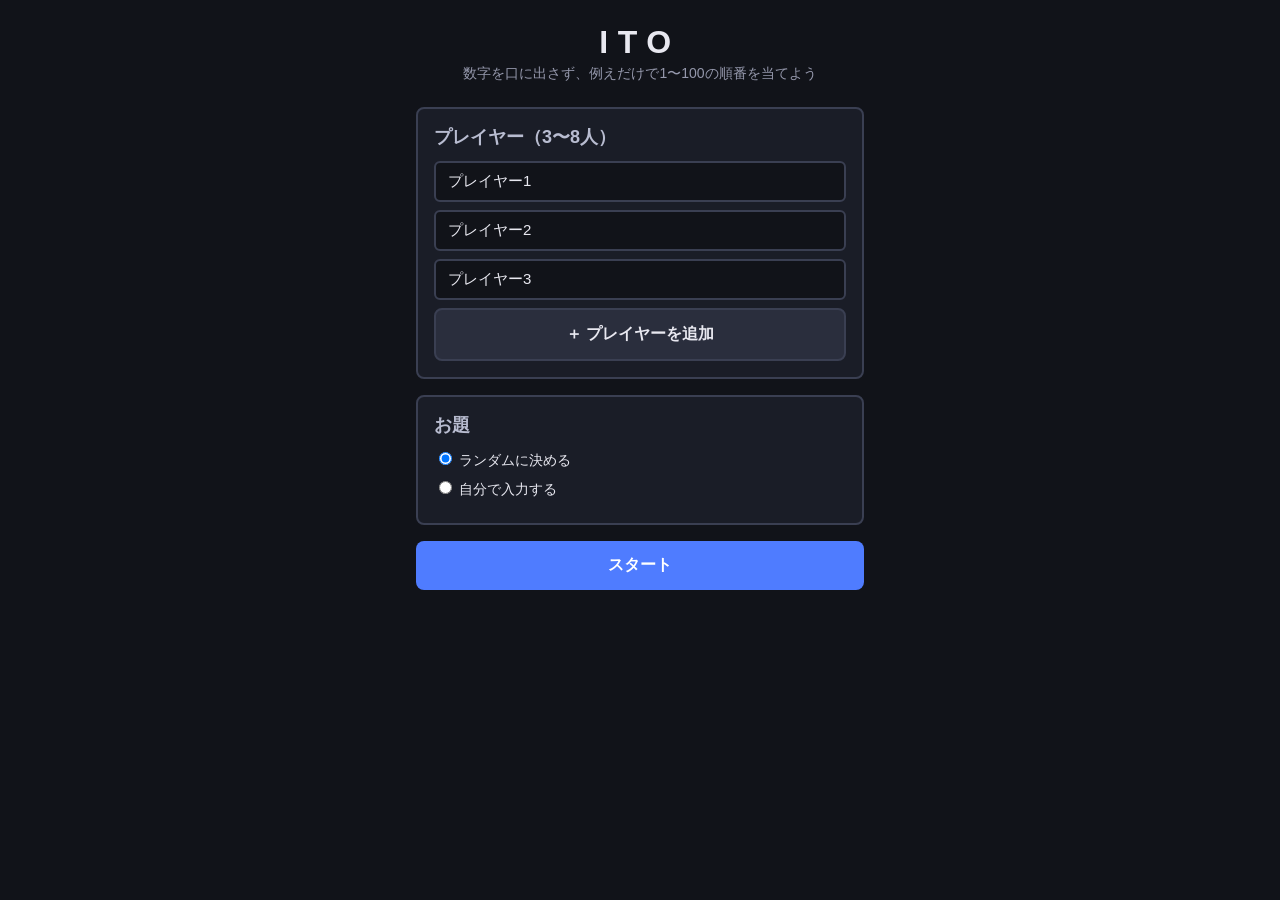
<file: ito/index.html>
<!DOCTYPE html>
<html lang="ja">
<head>
<meta charset="UTF-8">
<meta name="viewport" content="width=device-width, initial-scale=1.0, maximum-scale=1.0, user-scalable=no">
<title>ITO</title>
<link rel="stylesheet" href="style.css">
</head>
<body>
<div id="app">

  <section id="screen-setup" class="screen">
    <h1>ITO</h1>
    <p class="subtitle">数字を口に出さず、例えだけで1〜100の順番を当てよう</p>

    <div class="panel">
      <h2>プレイヤー（3〜8人）</h2>
      <div id="player-list"></div>
      <button id="add-player" class="btn secondary" type="button">＋ プレイヤーを追加</button>
    </div>

    <div class="panel">
      <h2>お題</h2>
      <div class="topic-controls">
        <label><input type="radio" name="topic-mode" value="random" checked> ランダムに決める</label>
        <label><input type="radio" name="topic-mode" value="custom"> 自分で入力する</label>
      </div>
      <div id="custom-topic-fields" class="custom-topic-fields hidden">
        <input type="text" id="custom-subject" placeholder="お題（例: 辛い食べ物）">
        <input type="text" id="custom-low" placeholder="1の例（例: 全く辛くない）">
        <input type="text" id="custom-high" placeholder="100の例（例: 悶絶するほど激辛）">
      </div>
    </div>

    <div id="setup-error" class="error hidden"></div>
    <button id="start-game" class="btn primary" type="button">スタート</button>
  </section>

  <section id="screen-reveal" class="screen hidden">
    <div class="turn-banner">
      <span id="reveal-current-name">-</span> さんの番です
    </div>
    <p class="hint">他の人には画面を見せないでください</p>

    <div id="reveal-card" class="reveal-card">
      <button id="reveal-peek-btn" class="btn primary big" type="button">タップして自分の数字を見る</button>
      <div id="reveal-number-view" class="number-view hidden">
        <div class="topic-reminder">
          <span id="reveal-topic-low"></span>
          <span class="topic-subject" id="reveal-topic-subject"></span>
          <span id="reveal-topic-high"></span>
        </div>
        <div id="reveal-number" class="big-number">--</div>
        <button id="reveal-next-btn" class="btn secondary" type="button">確認しました（隠す）</button>
      </div>
    </div>
    <div class="progress" id="reveal-progress"></div>
  </section>

  <section id="screen-order" class="screen hidden">
    <h2>相談して順番を並び替えよう</h2>
    <div class="topic-reminder standalone">
      <span id="order-topic-low"></span>
      <span class="topic-subject" id="order-topic-subject"></span>
      <span id="order-topic-high"></span>
    </div>
    <p class="hint">小さい数字だと思う人が上になるように並べ替えてください</p>
    <div id="order-list" class="order-list"></div>
    <button id="confirm-order" class="btn primary" type="button">この順番で発表する</button>
  </section>

  <section id="screen-result-reveal" class="screen hidden">
    <h2>発表タイム</h2>
    <div class="topic-reminder standalone">
      <span id="rr-topic-low"></span>
      <span class="topic-subject" id="rr-topic-subject"></span>
      <span id="rr-topic-high"></span>
    </div>
    <div id="reveal-order-list" class="reveal-order-list"></div>
    <button id="reveal-next-card" class="btn primary" type="button">めくる</button>
  </section>

  <section id="screen-result" class="screen hidden">
    <h2 id="result-headline">結果</h2>
    <div id="result-summary" class="result-summary"></div>
    <div id="result-list" class="reveal-order-list"></div>
    <div class="result-actions">
      <button id="replay-same" class="btn primary" type="button">同じメンバーでもう一度</button>
      <button id="replay-reset" class="btn secondary" type="button">最初から</button>
    </div>
  </section>

</div>
<script src="script.js"></script>
</body>
</html>
</file>
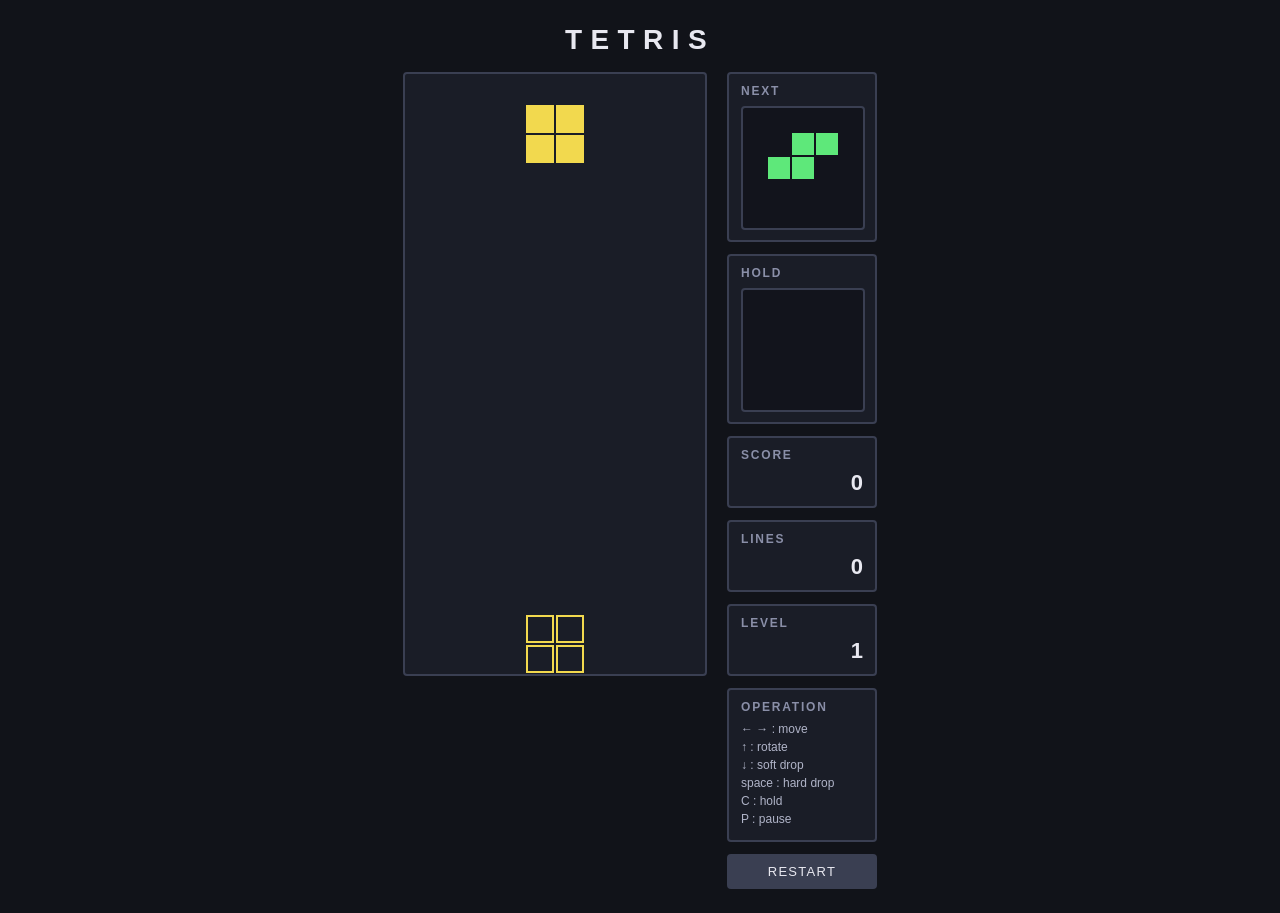
<file: Tetris/index.html>
<!DOCTYPE html>
<html lang="ja">
<head>
<meta charset="UTF-8">
<meta name="viewport" content="width=device-width, initial-scale=1.0">
<title>Tetris</title>
<link rel="stylesheet" href="style.css">
</head>
<body>
<div class="game">
  <h1>TETRIS</h1>
  <div class="layout">
    <canvas id="board" width="300" height="600"></canvas>
    <div class="side">
      <div class="panel">
        <h2>NEXT</h2>
        <canvas id="next" width="120" height="120"></canvas>
      </div>
      <div class="panel">
        <h2>HOLD</h2>
        <canvas id="hold" width="120" height="120"></canvas>
      </div>
      <div class="panel">
        <h2>SCORE</h2>
        <div id="score">0</div>
      </div>
      <div class="panel">
        <h2>LINES</h2>
        <div id="lines">0</div>
      </div>
      <div class="panel">
        <h2>LEVEL</h2>
        <div id="level">1</div>
      </div>
      <div class="panel controls">
        <h2>OPERATION</h2>
        <p>← → : move</p>
        <p>↑ : rotate</p>
        <p>↓ : soft drop</p>
        <p>space : hard drop</p>
        <p>C : hold</p>
        <p>P : pause</p>
      </div>
      <button id="restart">RESTART</button>
    </div>
  </div>
  <div class="touch-controls">
    <div class="touch-row">
      <button class="touch-btn" data-action="hold">HOLD</button>
      <button class="touch-btn" data-action="rotate">↻</button>
      <button class="touch-btn" data-action="pause">PAUSE</button>
    </div>
    <div class="touch-row">
      <button class="touch-btn wide" data-action="left">←</button>
      <button class="touch-btn wide" data-action="down">↓</button>
      <button class="touch-btn wide" data-action="right">→</button>
    </div>
    <div class="touch-row">
      <button class="touch-btn full" data-action="harddrop">HARD DROP</button>
    </div>
  </div>
  <div id="overlay" class="overlay hidden">
    <div id="overlay-text">GAME OVER</div>
    <button id="overlay-restart">もう一度遊ぶ</button>
  </div>
</div>
<script src="script.js"></script>
</body>
</html>
</file>
<file: ito/style.css>
* {
  box-sizing: border-box;
}

.hidden {
  display: none !important;
}

body {
  margin: 0;
  min-height: 100vh;
  display: flex;
  justify-content: center;
  background: #111319;
  color: #e8e8f0;
  font-family: "Helvetica Neue", Arial, "Hiragino Kaku Gothic ProN", sans-serif;
}

#app {
  width: 100%;
  max-width: 480px;
  padding: 24px 16px 48px;
}

h1 {
  text-align: center;
  letter-spacing: 0.3em;
  margin: 0 0 4px;
  font-size: 32px;
}

h2 {
  margin: 0 0 12px;
  font-size: 18px;
  color: #b8bcd0;
}

.subtitle {
  text-align: center;
  color: #9598ac;
  margin: 0 0 24px;
  font-size: 14px;
}

.panel {
  background: #1a1d27;
  border: 2px solid #3a3f52;
  border-radius: 8px;
  padding: 16px;
  margin-bottom: 16px;
}

.btn {
  display: block;
  width: 100%;
  padding: 14px;
  border-radius: 8px;
  border: none;
  font-size: 16px;
  font-weight: bold;
  cursor: pointer;
  -webkit-tap-highlight-color: transparent;
}

.btn.primary {
  background: #4f7cff;
  color: #fff;
}

.btn.primary:active {
  background: #3d63d9;
}

.btn.secondary {
  background: #2a2e3d;
  color: #e8e8f0;
  border: 2px solid #3a3f52;
}

.btn.secondary:active {
  background: #343949;
}

.btn.big {
  padding: 40px 16px;
  font-size: 18px;
}

/* player list */

.player-row {
  display: flex;
  align-items: center;
  gap: 8px;
  margin-bottom: 8px;
}

.player-row input[type="text"] {
  flex: 1;
  padding: 10px 12px;
  border-radius: 6px;
  border: 2px solid #3a3f52;
  background: #111319;
  color: #e8e8f0;
  font-size: 15px;
}

.player-row .remove-player {
  background: #3a2530;
  color: #ff8080;
  border: 2px solid #55303c;
  border-radius: 6px;
  width: 36px;
  height: 36px;
  font-size: 16px;
  cursor: pointer;
  flex-shrink: 0;
}

/* topic setup */

.topic-controls {
  display: flex;
  flex-direction: column;
  gap: 8px;
  margin-bottom: 8px;
  font-size: 14px;
}

.custom-topic-fields {
  display: flex;
  flex-direction: column;
  gap: 8px;
  margin-top: 8px;
}

.custom-topic-fields input {
  padding: 10px 12px;
  border-radius: 6px;
  border: 2px solid #3a3f52;
  background: #111319;
  color: #e8e8f0;
  font-size: 14px;
}

.error {
  color: #ff8080;
  background: #3a2530;
  border: 2px solid #55303c;
  border-radius: 6px;
  padding: 10px 12px;
  margin-bottom: 16px;
  font-size: 14px;
}

/* reveal screen */

.turn-banner {
  text-align: center;
  font-size: 22px;
  font-weight: bold;
  margin: 16px 0 4px;
}

#reveal-current-name {
  color: #4f7cff;
}

.hint {
  text-align: center;
  color: #9598ac;
  font-size: 13px;
  margin: 0 0 20px;
}

.reveal-card {
  background: #1a1d27;
  border: 2px solid #3a3f52;
  border-radius: 12px;
  padding: 20px;
  min-height: 260px;
  display: flex;
  align-items: center;
  justify-content: center;
}

.number-view {
  width: 100%;
  text-align: center;
}

.topic-reminder {
  display: flex;
  flex-direction: column;
  align-items: center;
  gap: 4px;
  font-size: 13px;
  color: #9598ac;
  margin-bottom: 16px;
}

.topic-reminder.standalone {
  background: #1a1d27;
  border: 2px solid #3a3f52;
  border-radius: 8px;
  padding: 12px;
  margin-bottom: 16px;
}

.topic-subject {
  font-size: 16px;
  font-weight: bold;
  color: #e8e8f0;
  margin: 2px 0;
}

.big-number {
  font-size: 72px;
  font-weight: bold;
  color: #ffd166;
  margin: 8px 0 24px;
  letter-spacing: 0.05em;
}

.progress {
  text-align: center;
  color: #9598ac;
  font-size: 13px;
  margin-top: 16px;
}

/* order screen */

.order-list {
  margin-bottom: 20px;
}

.order-row {
  display: flex;
  align-items: center;
  gap: 10px;
  background: #1a1d27;
  border: 2px solid #3a3f52;
  border-radius: 8px;
  padding: 10px 12px;
  margin-bottom: 8px;
}

.order-row .order-rank {
  width: 24px;
  text-align: center;
  color: #9598ac;
  font-size: 13px;
  flex-shrink: 0;
}

.order-row .order-name {
  flex: 1;
  font-size: 16px;
}

.order-row .order-btn {
  background: #2a2e3d;
  color: #e8e8f0;
  border: 2px solid #3a3f52;
  border-radius: 6px;
  width: 36px;
  height: 36px;
  font-size: 16px;
  cursor: pointer;
  flex-shrink: 0;
}

.order-row .order-btn:disabled {
  opacity: 0.3;
  cursor: default;
}

/* reveal order / result list */

.reveal-order-list {
  margin-bottom: 20px;
}

.reveal-card-row {
  display: flex;
  align-items: center;
  gap: 12px;
  background: #1a1d27;
  border: 2px solid #3a3f52;
  border-radius: 8px;
  padding: 12px;
  margin-bottom: 8px;
  transition: border-color 0.2s, background 0.2s;
}

.reveal-card-row.current {
  border-color: #4f7cff;
}

.reveal-card-row.ok {
  border-color: #3fbf6f;
  background: #17251c;
}

.reveal-card-row.ng {
  border-color: #e5484d;
  background: #2a1a1c;
}

.reveal-card-row .rc-name {
  flex: 1;
  font-size: 16px;
}

.reveal-card-row .rc-number {
  font-size: 24px;
  font-weight: bold;
  color: #9598ac;
  min-width: 40px;
  text-align: right;
}

.reveal-card-row.ok .rc-number {
  color: #3fbf6f;
}

.reveal-card-row.ng .rc-number {
  color: #e5484d;
}

/* result screen */

.result-summary {
  text-align: center;
  font-size: 16px;
  margin-bottom: 20px;
  color: #b8bcd0;
}

.result-actions {
  display: flex;
  flex-direction: column;
  gap: 10px;
}

#result-headline {
  text-align: center;
  font-size: 24px;
}
</file>
<file: Tetris/style.css>
* {
  box-sizing: border-box;
}

body {
  margin: 0;
  min-height: 100vh;
  display: flex;
  align-items: center;
  justify-content: center;
  background: #111319;
  color: #e8e8f0;
  font-family: "Helvetica Neue", Arial, "Hiragino Kaku Gothic ProN", sans-serif;
}

.game {
  position: relative;
  padding: 24px;
}

h1 {
  text-align: center;
  letter-spacing: 0.3em;
  margin: 0 0 16px;
  font-size: 28px;
}

.layout {
  display: flex;
  align-items: flex-start;
  gap: 20px;
}

canvas {
  background: #1a1d27;
  border: 2px solid #3a3f52;
  border-radius: 4px;
  display: block;
}

.side {
  display: flex;
  flex-direction: column;
  gap: 12px;
  width: 150px;
}

.panel {
  background: #1a1d27;
  border: 2px solid #3a3f52;
  border-radius: 4px;
  padding: 10px 12px;
}

.panel h2 {
  margin: 0 0 8px;
  font-size: 12px;
  letter-spacing: 0.15em;
  color: #8a8fa8;
}

.panel #next,
.panel #hold {
  display: block;
  margin: 0 auto;
  background: #12141c;
}

#score, #lines, #level {
  font-size: 22px;
  font-weight: bold;
  text-align: right;
}

.controls p {
  margin: 4px 0;
  font-size: 12px;
  color: #b0b4c8;
}

#restart {
  padding: 10px;
  background: #3a3f52;
  color: #e8e8f0;
  border: none;
  border-radius: 4px;
  cursor: pointer;
  font-size: 13px;
  letter-spacing: 0.1em;
}

#restart:hover {
  background: #4a5068;
}

.touch-controls {
  display: none;
  flex-direction: column;
  gap: 10px;
  margin-top: 20px;
  user-select: none;
}

.touch-row {
  display: flex;
  gap: 10px;
  justify-content: center;
}

.touch-btn {
  flex: 1;
  padding: 16px 0;
  background: #1a1d27;
  color: #e8e8f0;
  border: 2px solid #3a3f52;
  border-radius: 8px;
  font-size: 20px;
  cursor: pointer;
  -webkit-tap-highlight-color: transparent;
}

.touch-btn:active {
  background: #3a3f52;
}

.touch-btn.wide {
  font-size: 24px;
}

.touch-btn.full {
  font-size: 16px;
  letter-spacing: 0.1em;
}

@media (max-width: 700px) {
  .game {
    padding: 12px;
  }

  .layout {
    flex-direction: column;
    align-items: center;
  }

  #board {
    width: 100%;
    max-width: 300px;
    height: auto;
  }

  .side {
    width: 100%;
    max-width: 300px;
  }

  .controls {
    display: none;
  }

  .touch-controls {
    display: flex;
    width: 100%;
    max-width: 300px;
  }
}

.overlay {
  position: absolute;
  inset: 0;
  background: rgba(10, 11, 16, 0.85);
  display: flex;
  flex-direction: column;
  align-items: center;
  justify-content: center;
  gap: 16px;
  border-radius: 8px;
}

.overlay.hidden {
  display: none;
}

#overlay-text {
  font-size: 30px;
  letter-spacing: 0.2em;
  color: #ff6161;
}

#overlay-restart {
  padding: 10px 20px;
  background: #ff6161;
  color: #12141c;
  border: none;
  border-radius: 4px;
  cursor: pointer;
  font-size: 14px;
  font-weight: bold;
}

#overlay-restart:hover {
  background: #ff8181;
}
</file>
